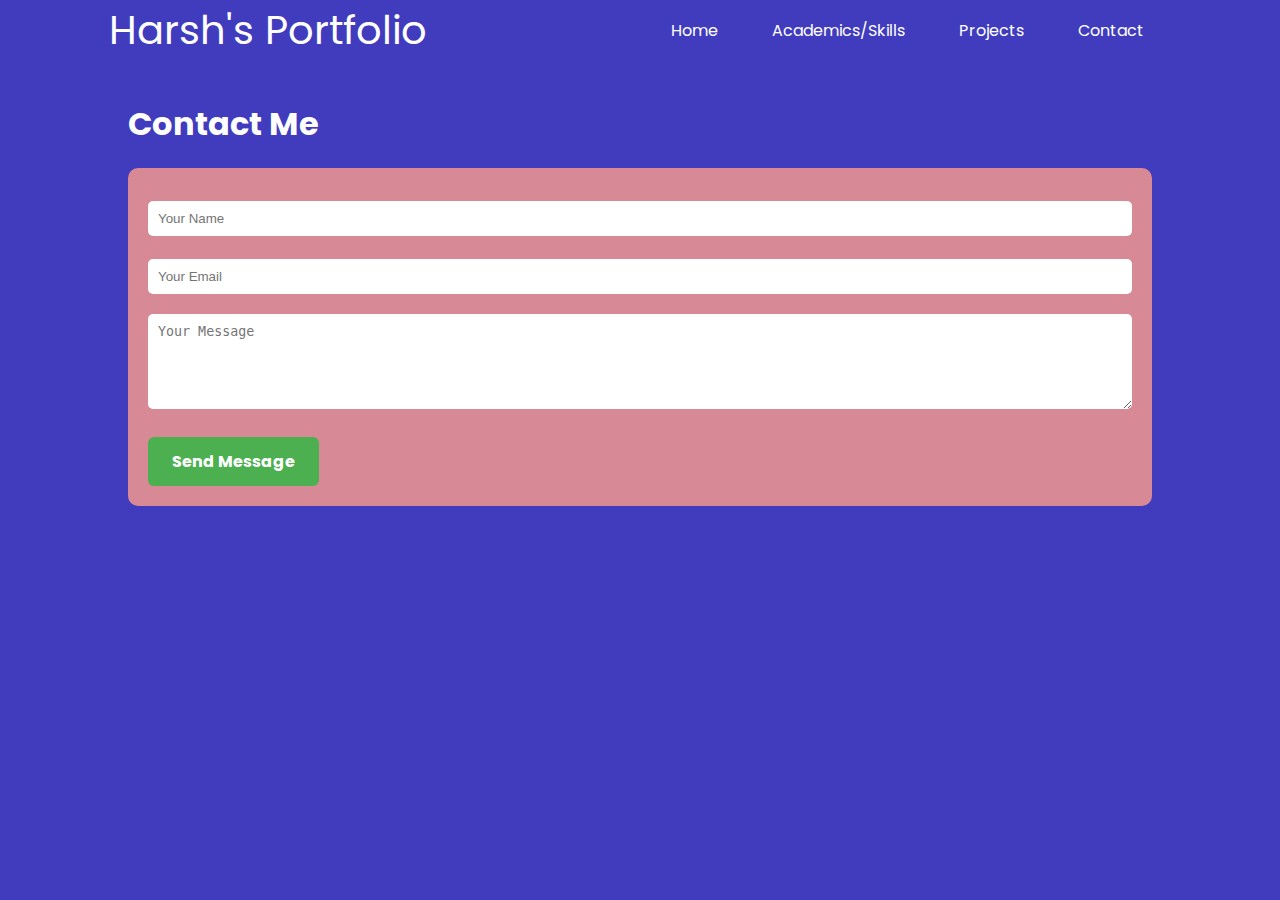
<file: contact.html>
<!DOCTYPE html>
<html lang="en">
<head>
    <meta charset="UTF-8">
    <meta name="viewport" content="width=device-width, initial-scale=1.0">
    <title>Contact Me</title>
    <meta name="description" content="Harsh's Developer Portfolio - Showcasing projects, skills, and academic background.">    <meta name="keywords" content="portfolio, developer, student, projects, web development, CSE">
    <link rel="preconnect" href="https://fonts.googleapis.com">
    <link rel="preconnect" href="https://fonts.gstatic.com" crossorigin>
    <link href="https://fonts.googleapis.com/css2?family=Poppins:wght@300;400;600&display=swap" rel="stylesheet">
    <link rel="stylesheet" href="style.css">
<body>
    <header>
        <nav>
            <div class="left">Harsh's Portfolio</div>
            <div class="right">
                <ul>
                    <li><a href="index.html">Home</a></li>
                    <li><a href="academics.html">Academics/Skills</a></li>
                    <li><a href="project.html">Projects</a></li>
                    <li><a href="contact.html">Contact</a></li>
                </ul>
            </div>
        </nav>
    </header>

    <section class="section" id="contact">
            <h2>Contact Me</h2>
            <form action="https://formspree.io/f/mzzrwavj" method="POST" class="contact-form">
                <input type="text" name="name" placeholder="Your Name" required>
                <input type="email" name="_replyto" placeholder="Your Email" required>
                <textarea name="message" rows="5" placeholder="Your Message"></textarea>
                <button type="submit" class="btn">Send Message</button>
            </form>
        </section>
    
</body>
</html>
</file>
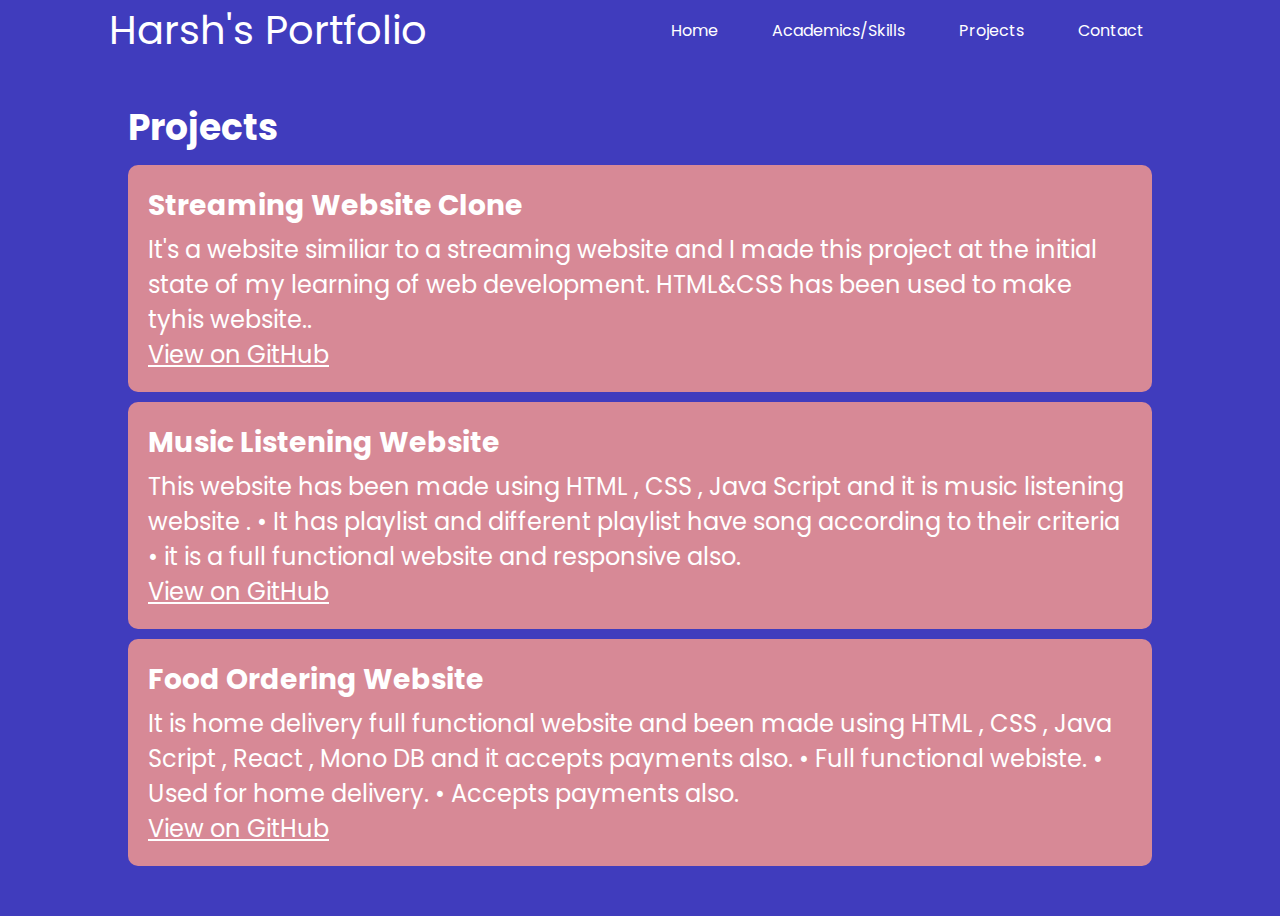
<file: project.html>
<!DOCTYPE html>
<html lang="en">
<head>
    <meta charset="UTF-8">
    <meta name="viewport" content="width=device-width, initial-scale=1.0">
    <title>Projects</title>
    <meta name="description" content="Harsh's Developer Portfolio - Showcasing projects, skills, and academic background.">    <meta name="keywords" content="portfolio, developer, student, projects, web development, CSE">
    <link rel="preconnect" href="https://fonts.googleapis.com">
    <link rel="preconnect" href="https://fonts.gstatic.com" crossorigin>
    <link href="https://fonts.googleapis.com/css2?family=Poppins:wght@300;400;600&display=swap" rel="stylesheet">
    <link rel="stylesheet" href="style.css">
</head>
    <meta name="google-site-verification" content="3MPoRG-urUD1fzp86l_QZ55pDJsV8s6psRvqySk9Pnk" />
<body>
    <header>
        <nav>
            <div class="left">Harsh's Portfolio</div>
            <div class="right">
                <ul>
                    <li><a href="index.html">Home</a></li>
                    <li><a href="academics.html">Academics/Skills</a></li>
                    <li><a href="project.html">Projects</a></li>
                    <li><a href="contact.html">Contact</a></li>
                </ul>
            </div>
        </nav>
    </header>

    <section class="section1" id="projects">
            <h2>Projects</h2>
            <div class="project-card">
                <h3>Streaming Website Clone</h3>
                <p>It's a website similiar to a streaming website and I made this project at the initial state of my learning of web development. HTML&CSS has been used to make tyhis website..</p>
                <a href="https://github.com/harshraj-2025/Streaming-Clone" target="_blank">View on GitHub</a>
            </div>
            <div class="project-card">
                <h3>Music Listening Website</h3>
                <p>This website has been made using HTML , CSS , Java Script and it is music listening website .
                •	It has playlist and different playlist have song according to their criteria
                •	it is a full functional website and responsive also.
                </p>
                <a href="https://github.com/harshraj-2025/Music-System" target="_blank">View on GitHub</a>
            </div>
            <div class="project-card">
                <h3>Food Ordering Website</h3>
                <p>It is home delivery full functional website and been made using HTML , CSS , Java Script , React , Mono DB and it accepts payments also.
                •	Full functional webiste.
                •	Used for home delivery.   
                •	Accepts payments also.
                </p>
                <a href="https://github.com/harshraj-2025/Music-System" target="_blank">View on GitHub</a>
            </div>
        </section>

    
</body>
</html>
</file>
<file: style.css>
* {
     margin: 0;
     padding: 0;
     box-sizing: border-box;
 }

 html {
     scroll-behavior: smooth;
 }

 body {
     background-color: rgb(64, 60, 189);
     color: white;
     font-family: "Poppins", sans-serif;
 }

 nav {
     display: flex;
     justify-content: space-around;
     align-items: center;
     height: 60px;
     background-color: rgb(64, 60, 189);
 }

 nav ul {
     display: flex;
     justify-content: center;
 }

 nav ul li {
     list-style: none;
     margin: 0 27px;
 }

 nav ul li a {
     text-decoration: none;
     color: white;
 }

 nav ul li a:hover {
     color: rgb(0, 0, 0);
     font-size: 1.02rem;
 }

 main hr {
     border: 0;
     background: rgb(245, 195, 204);
     height: 1.4px;
     margin: 40px 84px;
 }

 .btn {
     font-family: "Poppins", sans-serif;
     font-weight: 400;
 }

 .left {
     font-size: 2.5rem;
     color: rgb(255, 255, 255);
 }

 .first {
     display: flex;
     justify-content: space-around;
     align-items: center;
     margin: 40px 0;
     flex-wrap: wrap;
 }

 .first>div {
     width: 30%;
 }

 .leftSection {
     font-size: 2.3rem;
 }

 .leftSection .buttons {
     padding: 50px 0;
 }

 .leftSection .btn {
     padding: 12px 20px;
     margin-right: 10px;
     background-color: rgb(229, 5, 250);
     color: white;
     border: 2px solid white;
     border-radius: 5px;
     font-size: 15px;
     cursor: pointer;
 }

 .leftSection .btn:hover {
     transform: scale(1.05);
 }

 .rightSection img {
     width: 100%;
     max-width: 500px;
     margin: 38px auto;
 }

 .purple {
     color: rgb(245, 176, 216);
 }

 .textgrey {
     color: rgb(250, 187, 213);
 }

 #element {
     color: rgb(245, 176, 216);
 }


 .section {
     max-width: 80vw;
     margin: auto;
     padding: 40px 0;
     font-size: 2rem
 }
 .section1 {
     max-width: 80vw;
     margin: auto;
     padding: 40px 0;
     font-size: 1.5rem
 }

 .section h2 {
     font-size: 2rem;
     margin-bottom: 20px;
     
 }
 .section3 h2{
    color: pink;
    font-size: 2rem;
 }
 .section3 {
     max-width: 80vw;
     margin: auto;
     padding: 40px 0;
     font-size: 1.5rem
 }


 .project-card,
 .contact-form {
     background-color: rgb(215, 137, 150);
     padding: 20px;
     border-radius: 10px;
     margin: 10px 0;
 }

 .project-card h3 {
     margin-bottom: 5px;
 }

 .project-card a {
     color: white;
     text-decoration: underline;
 }

 .box {
     background: rgb(248, 239, 239);
     height: 9px;
     margin: 56px 0;
     display: flex;
     justify-content: space-around;
 }

 .vertical {
     height: 100px;
     width: 1px;
     background-color: white;
     position: relative;
 }

 .image-top {
     width: 25px;
     position: absolute;
     top: -30px;
     left: -12px;
 }

 .vertical-title {
     position: absolute;
     top: 40px;
     width: 150px;
     font-size: 16px;
     color: white;
 }

 .vertical-desc {
     position: absolute;
     top: 70px;
     color: rgb(169, 250, 240);
     width: 150px;
     font-size: 15px;
 }

 section.btn {
     font-family: sans-serif;
 }

 #contact .contact-form .btn {
     background-color: #4CAF50;
     color: white;
     padding: 12px 24px;
     border: none;
     border-radius: 6px;
     font-size: 16px;
     font-weight: bold;
     cursor: pointer;
     transition: background-color 0.3s ease, transform 0.2s ease;
 }

 #contact .contact-form .btn:hover {
     background-color: #388e3c;
     transform: scale(1.05);
 }

 footer {
     background-color: rgb(92, 89, 191);;
     padding: 20px;
 }

 .footer {
     display: flex;
     flex-wrap: wrap;
     justify-content: space-evenly;
 }

 .footer div {
     margin: 10px;
 }

 .footer ul {
     list-style: none;
     padding-left: 0;
 }

 .footer ul li a {
     color: rgb(70, 70, 70);
     text-decoration: none;
 }

 .footer-rights {
     text-align: center;
     color: rgb(255, 255, 255);
     padding: 15px 0;
 }

 form input,
 form textarea {
     width: 100%;
     margin: 10px 0;
     padding: 10px;
     border-radius: 5px;
     border: none;
 }

 @media (max-width: 768px) {
     nav {
         flex-direction: column;
     }

     .first {
         flex-direction: column;
     }

     .first>div {
         width: 80%;
         text-align: center;
     }
 }
</file>
